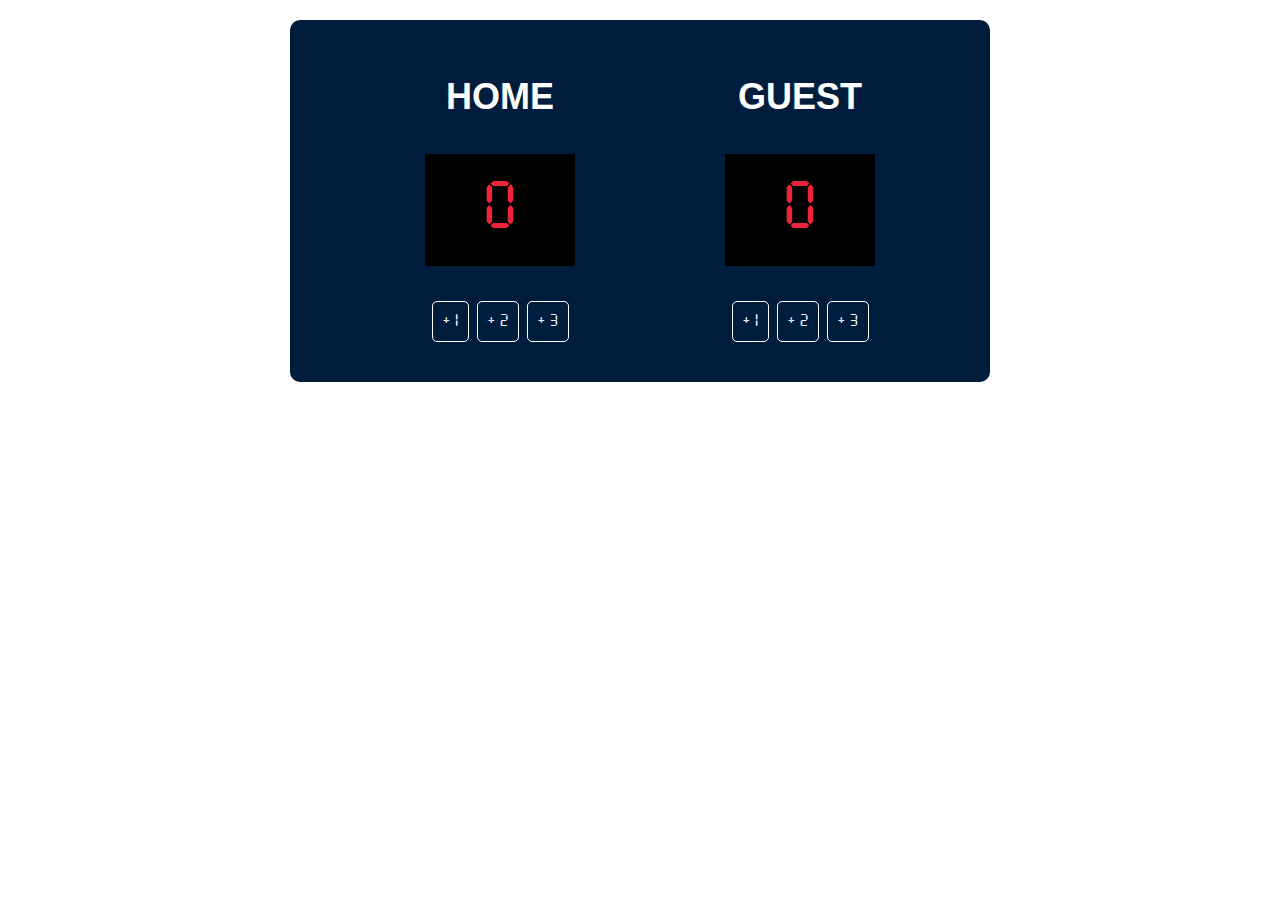
<file: basketball-scoreboard/index.html>
<html lang="en">
  <head>
    <meta charset="UTF-8" />
    <meta name="viewport" content="width=device-width, initial-scale=1.0" />
    <title>Basketball Scoreboard</title>
    <link rel="stylesheet" href="style.css" />
  </head>
  <body>
    <div id="container">
      <div>
        <h3 class="title">HOME</h3>
        <p id="home-score" class="score">0</p>
        <div class="score-btns">
          <button class="score-btn" onclick="homeAddOne()">+ 1</button>
          <button class="score-btn" onclick="homeAddTwo()">+ 2</button>
          <button class="score-btn" onclick="homeAddThree()">+ 3</button>
        </div>
      </div>
      <div>
        <h3 class="title">GUEST</h3>
        <p id="guest-score" class="score">0</p>
        <div class="score-btns">
          <button class="score-btn" onclick="guestAddOne()">+ 1</button>
          <button class="score-btn" onclick="guestAddTwo()">+ 2</button>
          <button class="score-btn" onclick="guestAddThree()">+ 3</button>
        </div>
      </div>
      
    </div>

    <script src="main.js"></script>
  </body>
</html>
</file>
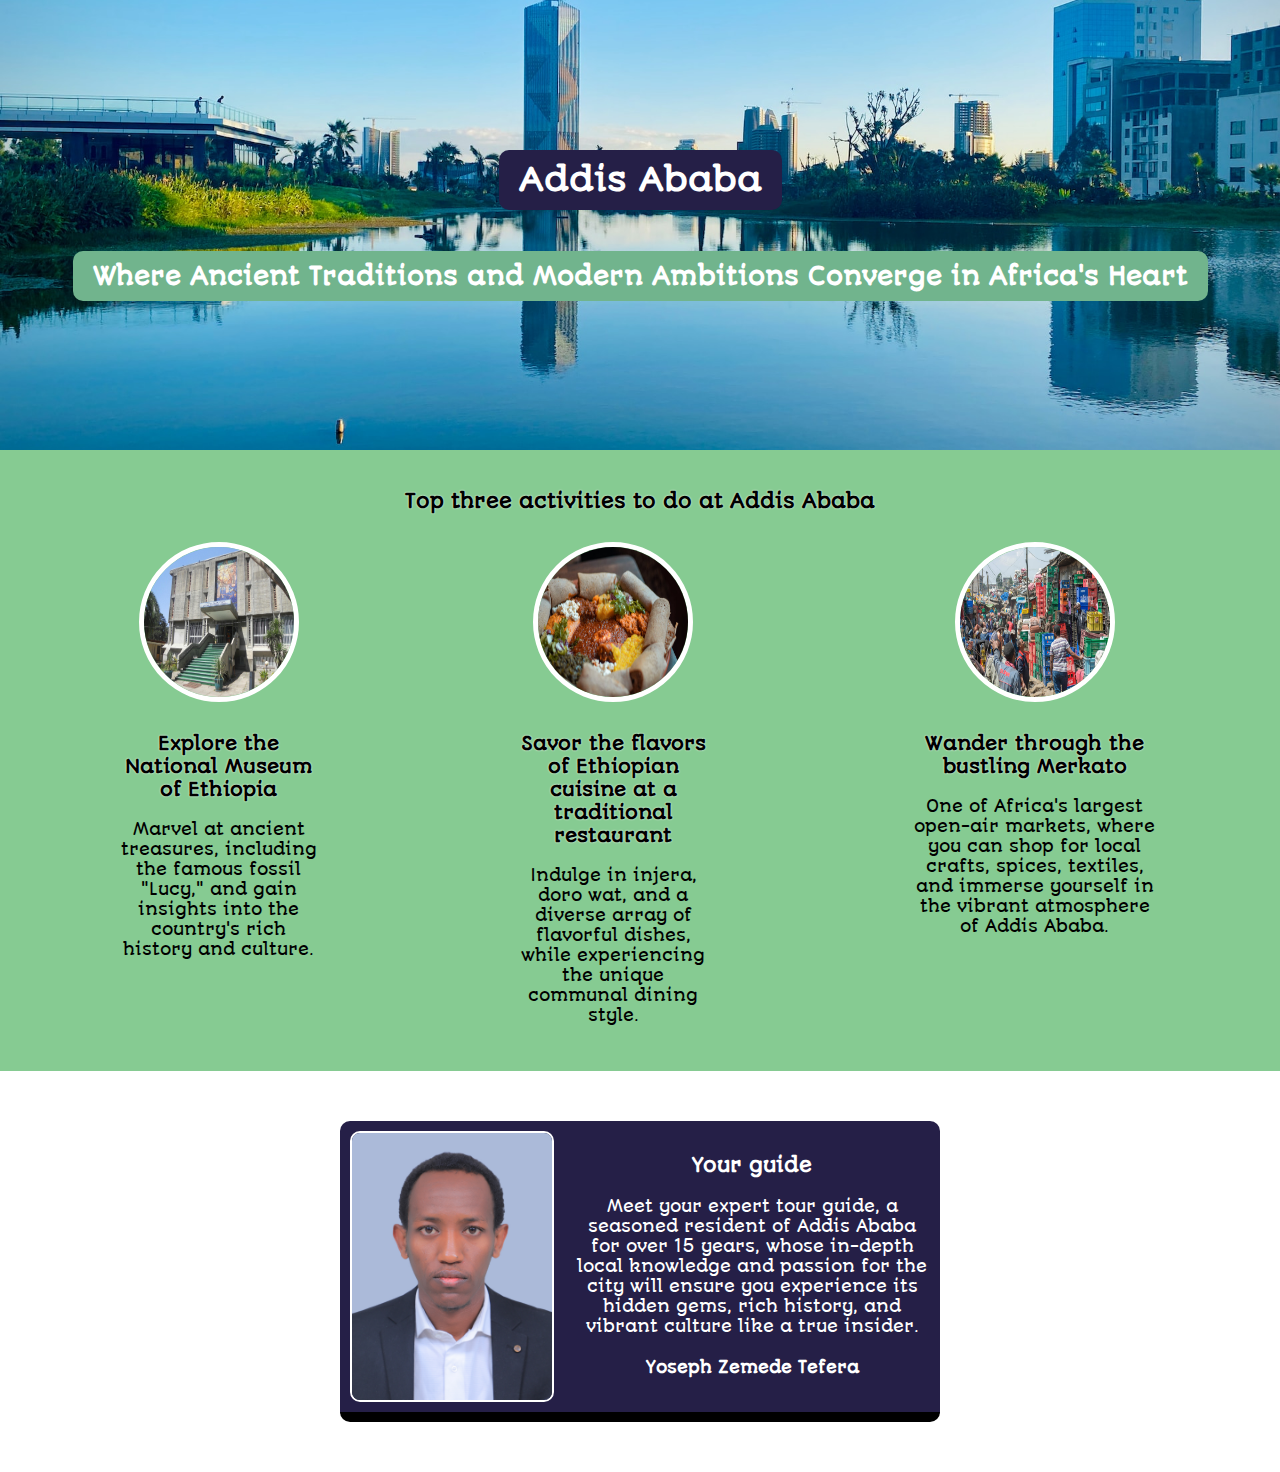
<file: hometown-homepage/index.html>
<html lang="en">
<head>
    <meta charset="UTF-8">
    <meta name="viewport" content="width=device-width, initial-scale=1.0">
    <title>Addis Ababa</title>
    <link rel="preconnect" href="https://fonts.googleapis.com">
    <link rel="preconnect" href="https://fonts.gstatic.com" crossorigin>
    <link href="https://fonts.googleapis.com/css2?family=Autour+One&display=swap" rel="stylesheet">
    <link rel="stylesheet" href="style.css">
</head>
<body>
    <!-- Hero Section -->
    <div class="hero">
        <h1 id="title">
            Addis Ababa
        </h1>
        <h2 id="subtitle">
            Where Ancient Traditions and Modern Ambitions Converge in Africa's Heart
        </h2>
    </div>

    <div id="activities-section">
        <h3 id="section-title">Top three activities to do at Addis Ababa</h3>
        <div id="activities-container">
            <div class="activities">
                <img src="images/national-museum.jpg" alt="National Museum of Ethiopia" class="activity-img">
                <p class="activity-title">
                    Explore the National Museum of Ethiopia
                </p>
                <p class="activity-description">
                    Marvel at ancient treasures, including the famous fossil "Lucy," and gain insights into the country's rich history and culture. 
                </p>
            </div>
            <div class="activities">
                <img src="images/traditional-foods.jpg" alt="Ethiopian traditional foods" class="activity-img">
                <p class="activity-title">
                    Savor the flavors of Ethiopian cuisine at a traditional restaurant
                </p>
                <p class="activity-description">
                    Indulge in injera, doro wat, and a diverse array of flavorful dishes, while experiencing the unique communal dining style.
                </p>
            </div>
            <div class="activities">
                <img src="images/merkato.jpg" alt="Merkato" class="activity-img">
                <p class="activity-title">
                    Wander through the bustling Merkato
                </p>
                <p class="activity-description">
                    One of Africa's largest open-air markets, where you can shop for local crafts, spices, textiles, and immerse yourself in the vibrant atmosphere of Addis Ababa.
                </p>
            </div>
        </div>
    </div>

    <div id="guide-section">
        <div id="guide-card">
            <img src="images/guide.JPG" alt="Tour guide looking at the camera wearing suit." id="guide-img">
            <div id="guide-detail">
                <h3>Your guide</h3>
                <p>Meet your expert tour guide, a seasoned resident of Addis Ababa for over 15 years, whose in-depth local knowledge and passion for the city will ensure you experience its hidden gems, rich history, and vibrant culture like a true insider.</p>
                <h4>Yoseph Zemede Tefera</h4>
            </div>
        </div>
    </div>
</body>
</html>
</file>
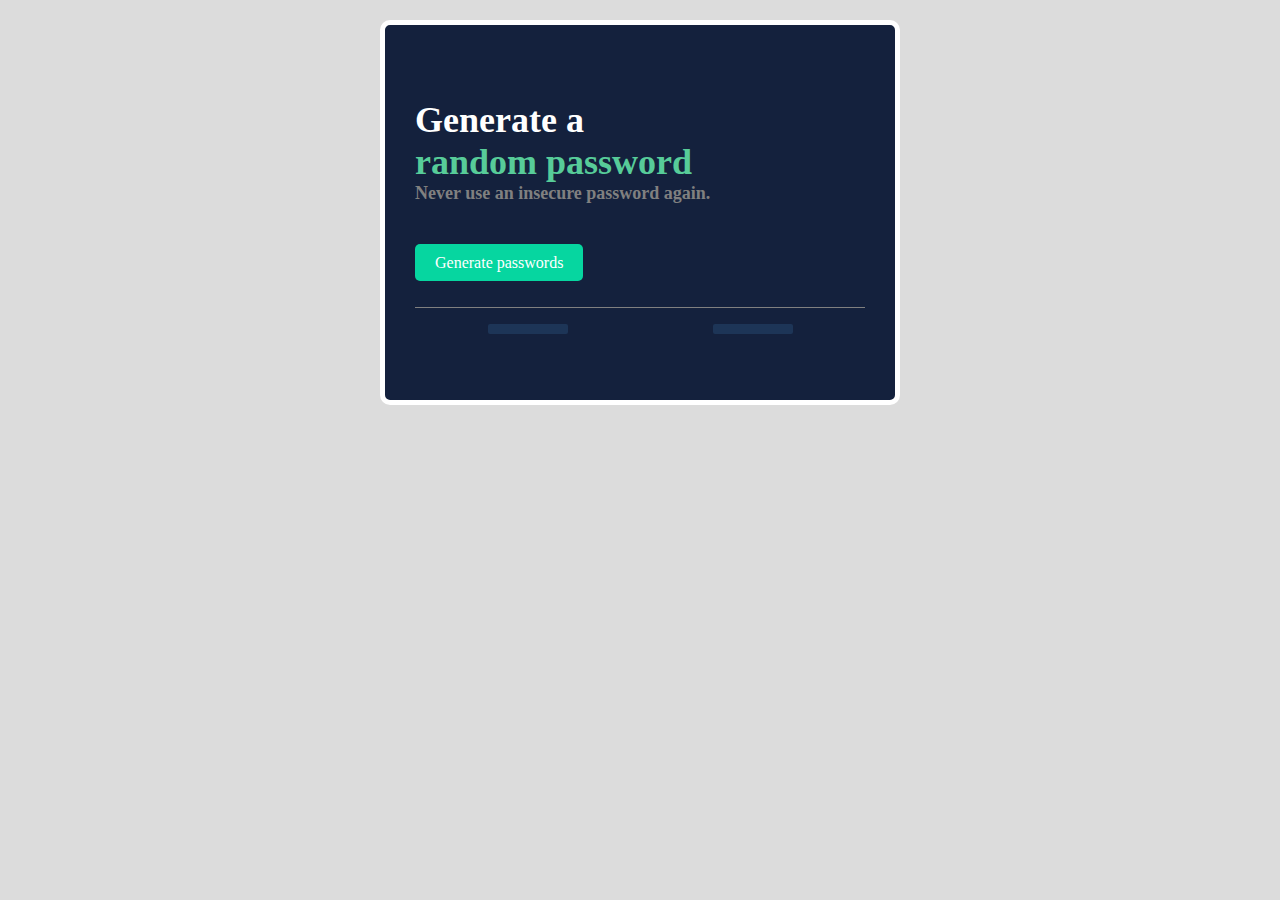
<file: password-generator/index.html>
<html lang="en">
<head>
    <meta charset="UTF-8">
    <meta name="viewport" content="width=device-width, initial-scale=1.0">
    <title>Password Generator</title>
    <link rel="stylesheet" href="style.css">
</head>
<body>
    <div id="container">
        <h1>Generate a <span id="green-text">random password</span></h1>
        <h2>Never use an insecure password again.</h2>
        <buttton id="generate-btn" onclick="generatePassword()">Generate passwords</buttton>
        <div class="password-container">
            <p class="generated-password" id="password-one-el"></p>
            <p class="generated-password" id="password-two-el"></p>
        </div>
    </div>
    <script src="index.js"></script>
</body>
</html>
</file>
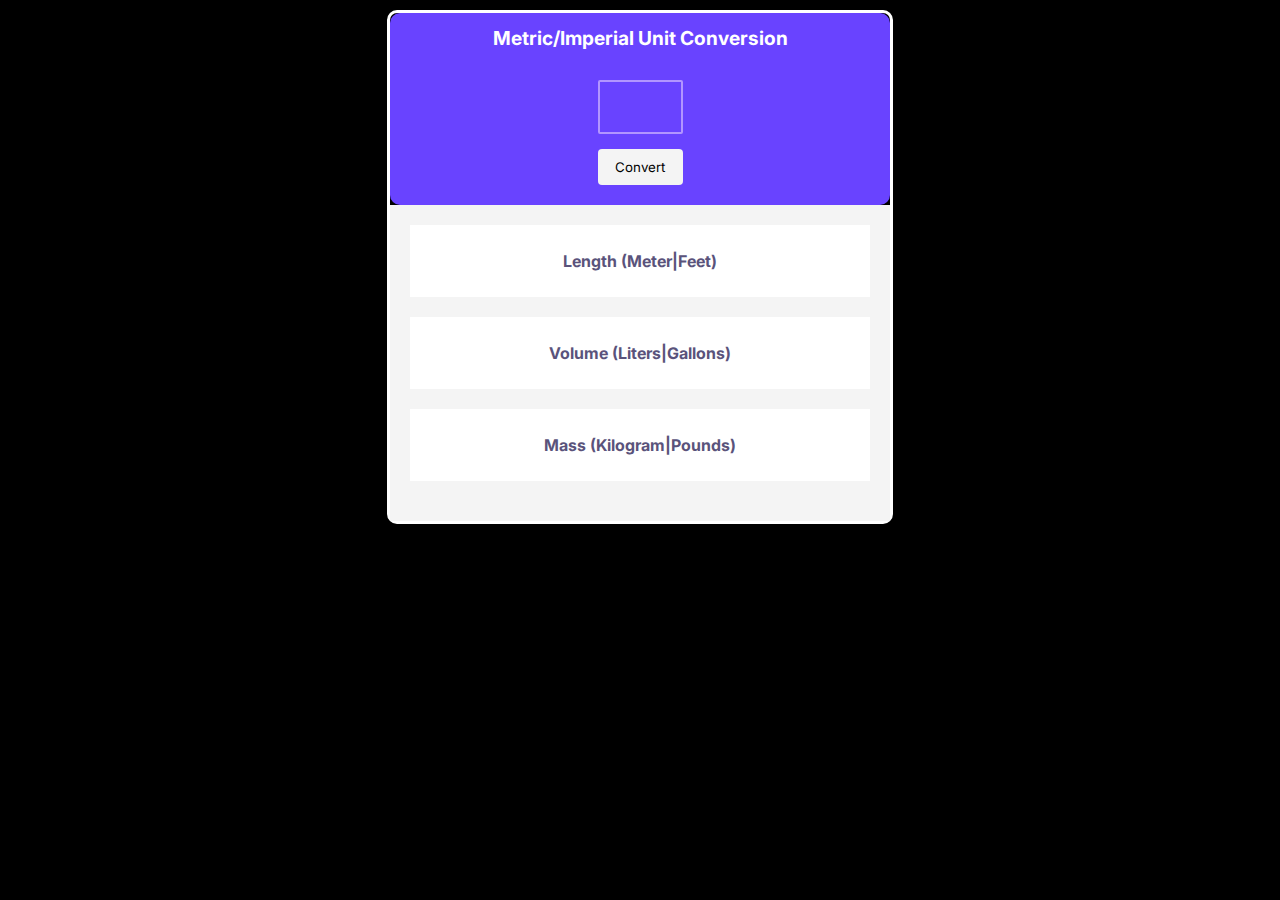
<file: unit-converter/index.html>
<html lang="en">
<head>
    <meta charset="UTF-8">
    <meta name="viewport" content="width=device-width, initial-scale=1.0">
    <title>Unit Converter</title>
    <link rel="stylesheet" href="style.css">
    <link rel="preconnect" href="https://fonts.googleapis.com">
    <link rel="preconnect" href="https://fonts.gstatic.com" crossorigin>
    <link href="https://fonts.googleapis.com/css2?family=Inter:wght@300;400;700&display=swap" rel="stylesheet">
</head>
<body>
    <div id="container">
        <div id="input-section">
            <h1>Metric/Imperial Unit Conversion</h1>
            <input type="text" id="input-el">
            <button id="convert-btn">Convert</button>
        </div>
        <div id="output-section">
            <div class="output-container" id="length-value-el">
                <p class="conversion-title">Length (Meter|Feet)</p>
            </div>
            <div class="output-container" id="volume-value-el">
                <p class="conversion-title">Volume (Liters|Gallons)</p>
            </div>
            <div class="output-container" id="mass-value-el">
                <p class="conversion-title">Mass (Kilogram|Pounds)</p>
            </div>
        </div>
    </div>
    <script src="main.js"></script>
</body>
</html>
</file>
<file: basketball-scoreboard/style.css>
@font-face {
    font-family: "time";
    src: url("fonts/TickingTimebombBB.ttf");
}
body {
    margin: 0;
    text-align: center;
    font-family: time, sans-serif;
    color: white;
}

#container{
    display: flex;
    width: 600px;
    background-color: #001d3d;
    margin: 20px auto;
    padding: 20px 40px 40px 60px;
    justify-content: space-around;
    border-radius: 10px;

}
.title {
    font-family:'Segoe UI', Tahoma, Geneva, Verdana, sans-serif;
    font-size: 36;
    font-weight: bold;
}
.score {
    background-color: black;
    color: #ef233c;
    width: 150px;
    padding-top: 20px;
    padding-bottom: 20px;
    font-size: 72;
    margin-bottom: 35px;
    margin-top: 0;
}


.score-btn {
    background-color: transparent;
    font-family: inherit;
    padding: 10px 10px;
    border: 1px solid white;
    color: inherit;
    border-radius: 5px;
    margin: 0 2px;
    font-size: 18px;
}
</file>
<file: hometown-homepage/style.css>
body {
    margin: 0;
    font-family: "Autour One", sans-serif;
    text-align: center;
}

.hero {
    background-image: url("images/addis-ababa.jpg");
    height: 50%;
    background-size: cover;
    background-position-y: -300px;
    display: flex;
    flex-direction: column;
    justify-content: center;
    align-items: center;
    margin-bottom: 0;
}

#title {
    background-color: #251F47;
    padding: 10px 20px;
    color: white;
    border-radius: 10px;
}

#subtitle {
    background-color: #71B48D;
    padding: 10px 20px;
    color: white;
    border-radius: 10px;
}

#activities-section {
    padding: 20px;
    background-color: #86CB92;
}

#activities-container {
    display: flex;
}
.activities {
    margin: 10px 100px;
}

.activity-img {
    width: 150px;
    height: 150px;
    border-radius: 50%;
    margin-bottom: 10px;
    border: 5px solid white;
}

.activity-title {
    margin-top: 20px;
    font-size: large;
    font-weight: bold;
    text-shadow: 0 0 2px white;
}

#section-title {
    font-size: larger;
    text-shadow: 0 0 2px white;
}

#guide-section{
    width: 600px;
    margin: 50px auto;
}

#guide-img{
    width: 200px;
    border-radius: 10px;
    border: 2px solid white;
}

#guide-card{
    display: flex;
    justify-content: space-around;
    align-items: center;
    background-color: #251F47;
    padding: 10;
    border-radius: 10px;
    border-bottom: 10px solid black;
    color: white;
}
#guide-detail{
    margin-left: 20px;
}
</file>
<file: password-generator/style.css>
body {
    margin: 0;
    background-color: gainsboro;
}

#container{
    background-color: #14213d;
    margin: 20px auto;
    width: 450px;
    padding: 50px 30px;
    border: 5px solid white;
    border-radius: 10px;
}
h1{
    color: white;
    font-size: 36px;
    margin-bottom: 0px;
}

h2 {
    color: gray;
    font-size: large;
    margin-top: 0;
    margin-bottom: 50px;
}

#green-text {
    color: #57cc99;
    display: block;
    margin-bottom: 0;
}

#generate-btn{
    background-color: #06d6a0;
    padding: 10px 20px;
    color: white;
    border: none;
    border-radius: 5px;
}

.password-container {
    margin-top: 35px;
    display: flex;
    border-top: 1px solid gray;
    justify-content: space-around;
}

.generated-password{
    background-color: #1d3557;
    padding: 5px 40px;
    color: #06d6a0;
    border-radius: 2px;
}
</file>
<file: unit-converter/style.css>
body {
    margin: 0;
    text-align: center;
    background-color: black;
    font-family: "Inter", san-serif;
}

#container {
    border: 3px solid white;
    width: 500px;
    margin: 10px auto;
    border-radius: 10px;
}

#input-section {
    display: flex;
    flex-direction: column;
    align-items: center;
    background-color: #6943FF;
    color: white;
    border-radius: 10px;
}

#input-section h1 {
    font-size: larger;
    margin-bottom: 30px;
}

#input-section input {
    width: 85px;
    line-height: 50px;
    background-color: inherit;
    border: 2px solid #B295FF;
    color: white;
    font-size: 36px;
    font-weight: bold;
    padding: 0 20px;
    margin-bottom: 15px;
    border-radius: 2px;
}

#input-section button {
    width: 85px;
    font-family: inherit;
    background-color: #F4F4F4;
    padding: 10px 10px;
    border: none;
    border-radius: 4px;
    margin-bottom: 20px;
}

#output-section {
    background-color: #F4F4F4;
    padding: 20px;
}

.output-container {
    background-color: #FFFFFF;
    box-sizing: border-box;
    padding: 10px 50px;
    margin-bottom: 20px;
}

.conversion-title {
    color: #5A537B;
    font-weight: bold;
}

.conversion-value {
    color: #353535;
    font-size: 14px;
}
</file>
